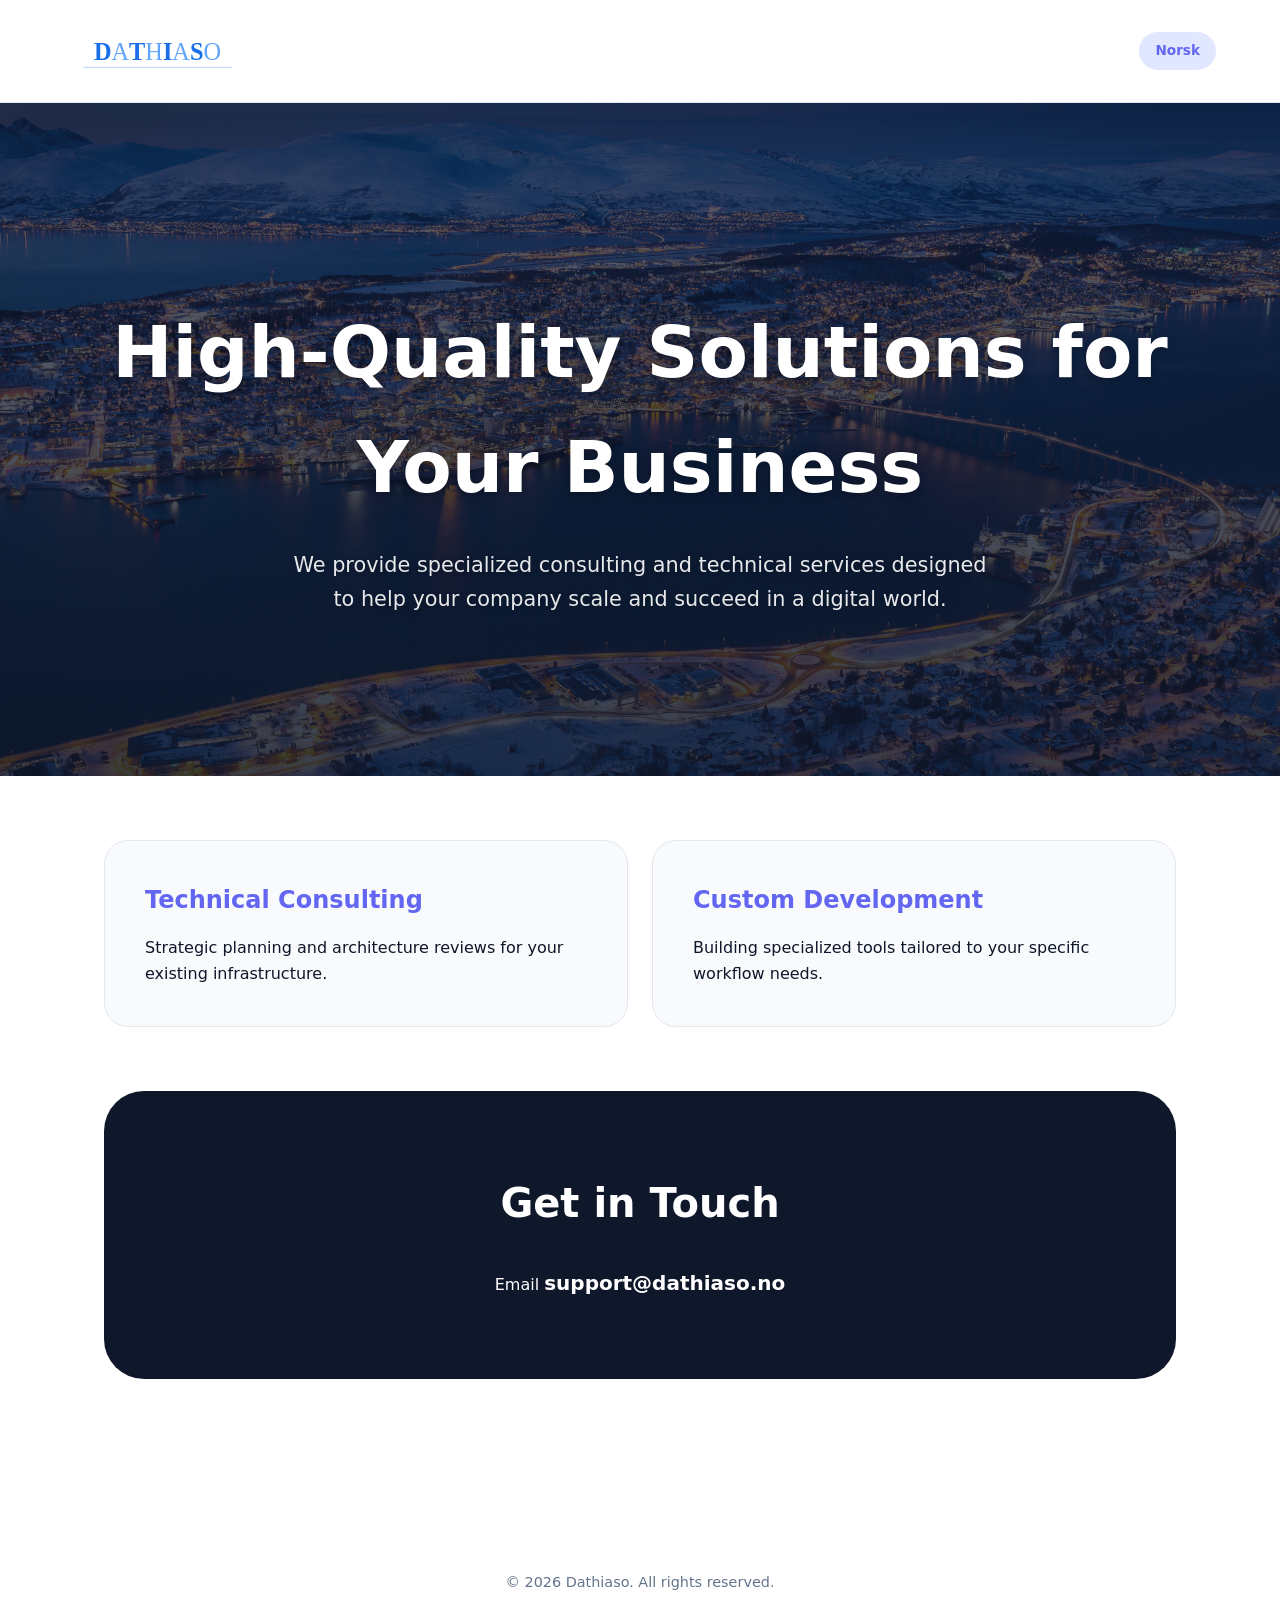
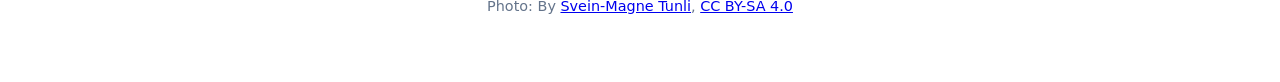
<file: index.html>
<!DOCTYPE html>
<html lang="no">
<head>
    <meta charset="UTF-8">
    <title>Dathiaso</title>
    <script>
        // Detection logic
        const lang = navigator.language || navigator.userLanguage;
        // If English is detected, go to /en/, otherwise default to Norwegian /no/
        if (lang.startsWith('en')) {
            window.location.href = "/en/";
        } else {
            window.location.href = "/no/";
        }
    </script>
</head>
<body>
    <p>Sender deg videre... / Redirecting...</p>
    <p><a href="/no/">Norsk</a> | <a href="/en/">English</a></p>
</body>
</html>
</file>
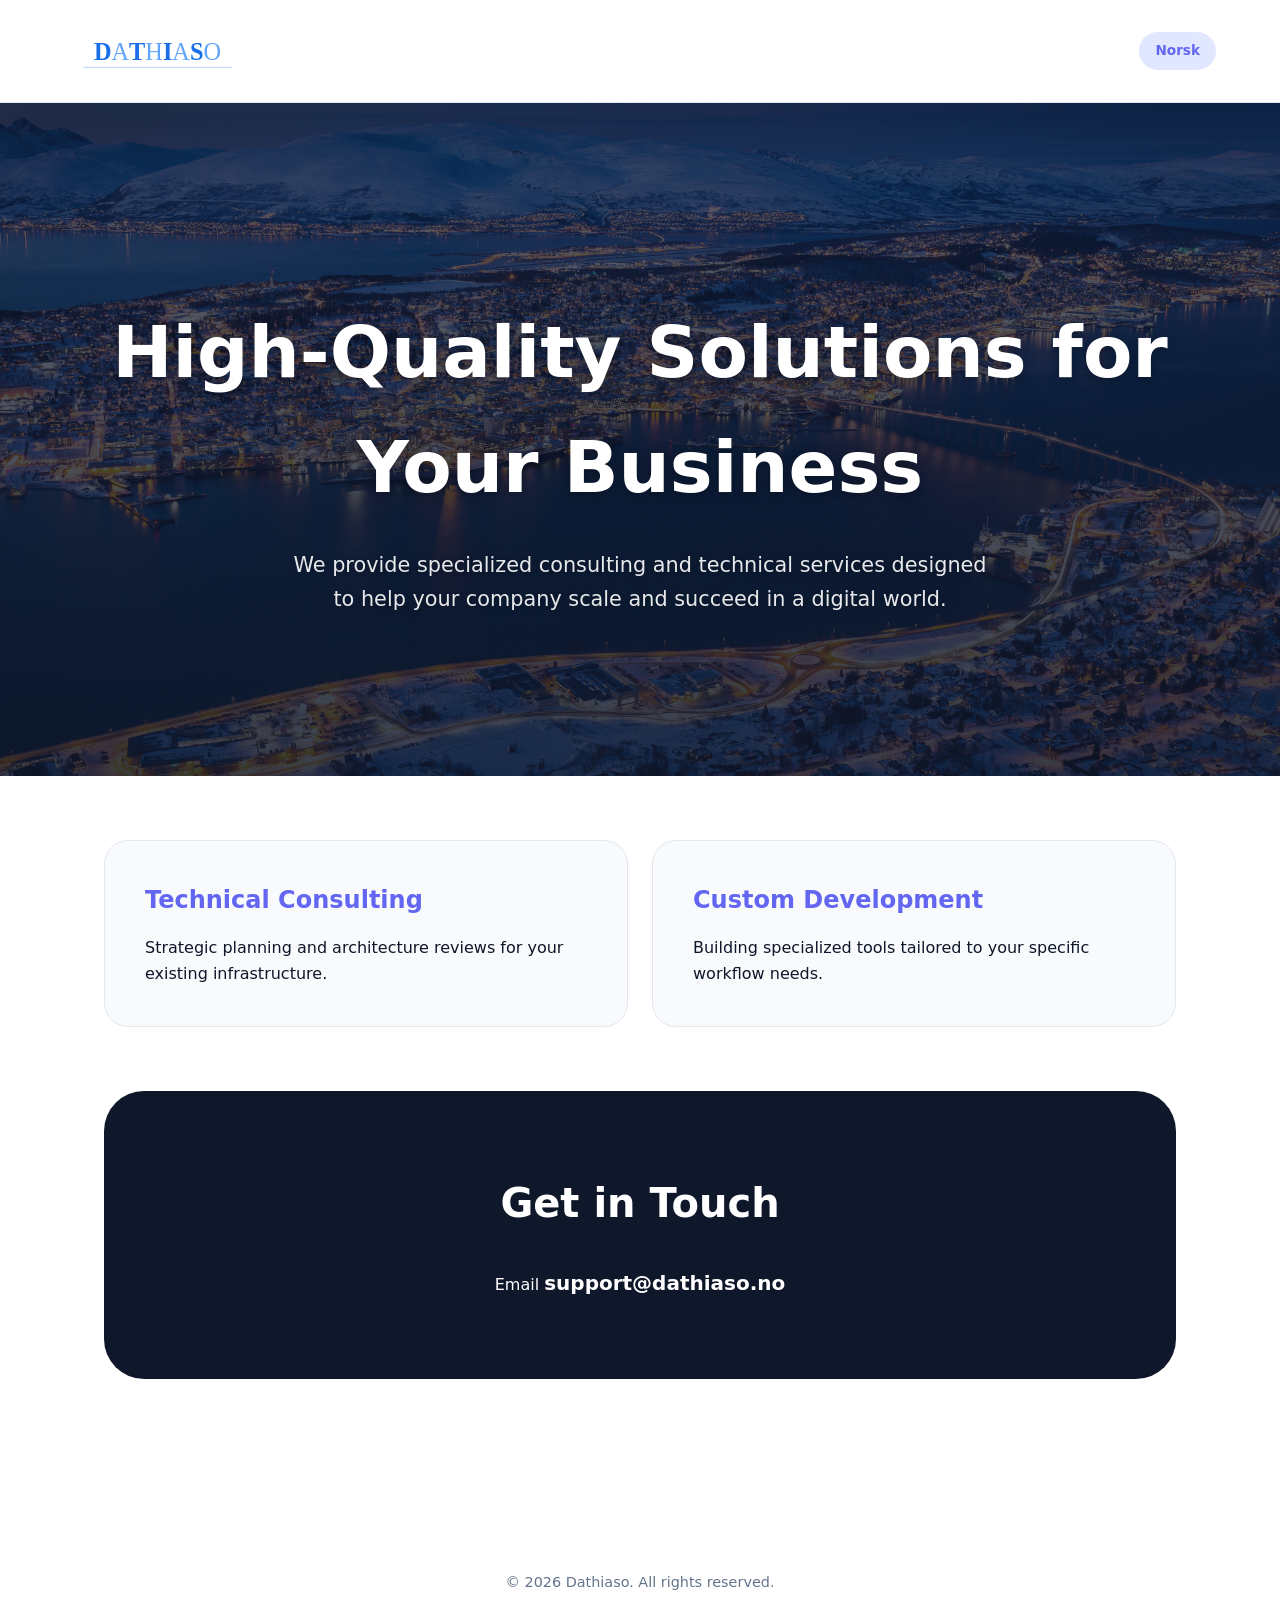
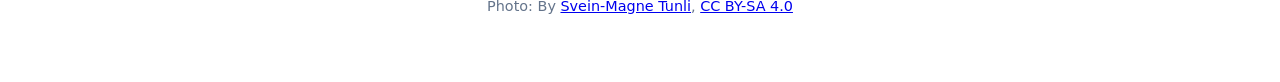
<file: en/index.html>
<!DOCTYPE html>
<html lang="en">
<head>
    <meta charset="UTF-8">
    <meta name="viewport" content="width=device-width, initial-scale=1.0">
    <title>Dathiaso | English</title>
    <link rel="stylesheet" href="../style.css">
    <link rel="alternate" hreflang="no" href="https://www.dathiaso.no/no/" />
    <link rel="alternate" hreflang="en" href="https://www.dathiaso.no/en/" />
</head>
<body>

<header>
    <a href="/" class="logo-link">
        <img src="../assets/dathiaso_logo.svg" alt="Dathiaso" class="logo-img">
    </a>
    <a href="/no/" class="lang-switch">Norsk</a>
</header>

<main>
    <section class="hero">
        <h1>High-Quality Solutions for Your Business</h1>
        <p>We provide specialized consulting and technical services designed to help your company scale and succeed in a digital world.</p>
        

    </section>

    <div class="container">
        <div class="services-grid">
            <div class="service-card">
                <h3>Technical Consulting</h3>
                <p>Strategic planning and architecture reviews for your existing infrastructure.</p>
            </div>
            <div class="service-card">
                <h3>Custom Development</h3>
                <p>Building specialized tools tailored to your specific workflow needs.</p>
            </div>
        </div>

        <section class="contact-section">
            <h2>Get in Touch</h2>
            <div class="contact-details">
                <div class="contact-item">
                    <span>Email</span>
                    <a href="mailto:support@dathiaso.no" class="contact-link">support@dathiaso.no</a>
                </div>
            </div>
        </section>
    </div>
</main>

<footer>
    <p>&copy; 2026 Dathiaso. All rights reserved.</p>
            <div class="photo-credit">
            Photo: By <a href="//commons.wikimedia.org/wiki/User:Smtunli">Svein-Magne Tunli</a>, <a href="https://creativecommons.org/licenses/by-sa/4.0">CC BY-SA 4.0</a>
        </div>
</footer>

</body>
</html>
</file>
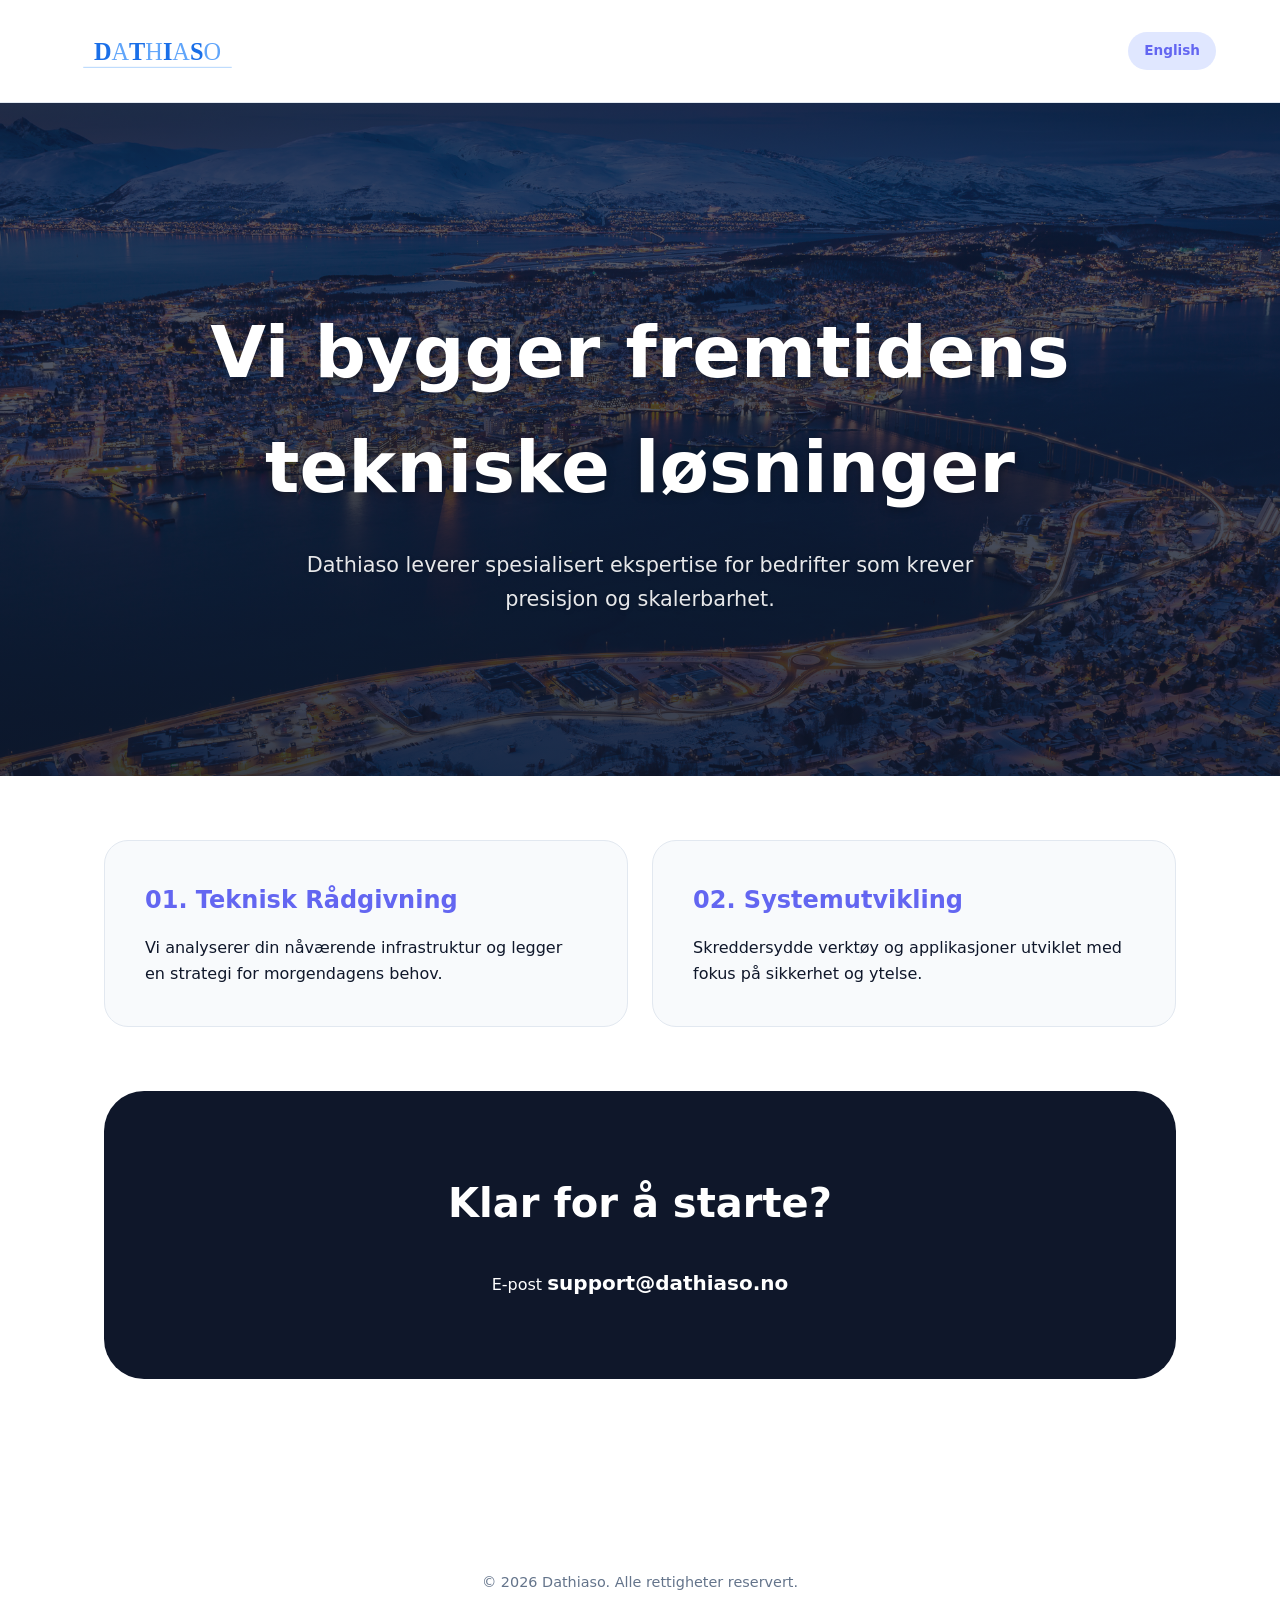
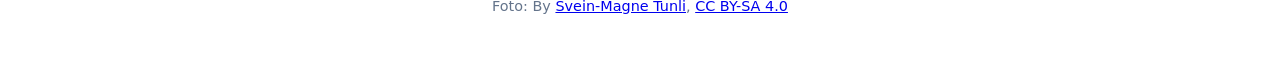
<file: no/index.html>
<!DOCTYPE html>
<html lang="no">
<head>
    <meta charset="UTF-8">
    <meta name="viewport" content="width=device-width, initial-scale=1.0">
    <title>Dathiaso | Norsk</title>
    <link rel="stylesheet" href="../style.css">
    <link rel="alternate" hreflang="no" href="https://www.dathiaso.no/no/" />
    <link rel="alternate" hreflang="en" href="https://www.dathiaso.no/en/" />
</head>
<body>

<header>
    <a href="/" class="logo-link">
        <img src="../assets/dathiaso_logo.svg" alt="Dathiaso" class="logo-img">
    </a>
    <a href="/en/" class="lang-switch">English</a>
</header>

<main>
    <section class="hero">
        <h1>Vi bygger fremtidens tekniske løsninger</h1>
        <p>Dathiaso leverer spesialisert ekspertise for bedrifter som krever presisjon og skalerbarhet.</p>
        

    </section>

    <div class="container">
        <div class="services-grid">
            <div class="service-card">
                <h3>01. Teknisk Rådgivning</h3>
                <p>Vi analyserer din nåværende infrastruktur og legger en strategi for morgendagens behov.</p>
            </div>
            <div class="service-card">
                <h3>02. Systemutvikling</h3>
                <p>Skreddersydde verktøy og applikasjoner utviklet med fokus på sikkerhet og ytelse.</p>
            </div>
        </div>

        <section class="contact-section">
            <h2>Klar for å starte?</h2>
            <div class="contact-details">
                <div class="contact-item">
                    <span>E-post</span>
                    <a href="mailto:support@dathiaso.no" class="contact-link">support@dathiaso.no</a>
                </div>
            </div>
        </section>
    </div>
</main>

<footer>
    <p>&copy; 2026 Dathiaso. Alle rettigheter reservert.</p>
            <div class="photo-credit">
            Foto: By <a href="//commons.wikimedia.org/wiki/User:Smtunli">Svein-Magne Tunli</a>, <a href="https://creativecommons.org/licenses/by-sa/4.0">CC BY-SA 4.0</a>
        </div>
</footer>

</body>
</html>
</file>
<file: style.css>
/* 2026 Modern Design Variables */
:root {
    --bg: #ffffff;
    --accent: #6366f1; /* Indigo */
    --accent-soft: #e0e7ff;
    --text-main: #0f172a;
    --text-muted: #64748b;
    --glass: rgba(255, 255, 255, 0.7);
    --card-bg: #f8fafc;
    --border: #e2e8f0;
}

* { box-sizing: border-box; margin: 0; padding: 0; }

body {
    font-family: 'Inter', system-ui, -apple-system, sans-serif;
    background-color: var(--bg);
    color: var(--text-main);
    line-height: 1.6;
    overflow-x: hidden;
}

/* Glassmorphism Header */
header {
    position: sticky;
    top: 0;
    z-index: 100;
    background: var(--glass);
    backdrop-filter: blur(12px);
    -webkit-backdrop-filter: blur(12px);
    border-bottom: 1px solid var(--border);
    padding: 1rem 5%;
    display: flex;
    justify-content: space-between;
    align-items: center;
}

.logo-img {
    /* Changed from 40px to 70px */
    height: 70px; 
    width: auto;
    display: block;
    transition: transform 0.3s ease;
}

/* Pro Tip: If the logo feels TOO big on a small phone, 
   add this to keep it balanced for mobile users: 
*/
@media (max-width: 600px) {
    .logo-img {
        height: 50px; 
    }
}

.lang-switch {
    text-decoration: none;
    font-weight: 600;
    color: var(--accent);
    padding: 0.5rem 1rem;
    border-radius: 99px;
    background: var(--accent-soft);
    font-size: 0.85rem;
    transition: all 0.3s ease;
}

.lang-switch:hover { background: var(--accent); color: white; }

/* Updated Hero with Background Image */
.hero {
    position: relative;
    padding: 12rem 5% 10rem; /* Increased padding for more "drama" */
    text-align: center;
    
    /* This adds a dark tint over the image so your text is readable */
    background: linear-gradient(rgba(15, 23, 42, 0.65), rgba(15, 23, 42, 0.85)), 
                url('../assets/tromso-bg.jpg');
    
    background-size: cover;
    background-position: center;
    background-attachment: fixed; /* This creates a subtle parallax scroll effect */
    
    color: white; /* Force text to white for the dark background */
    margin-bottom: 4rem;
}

/* Update Hero Text for Dark Background */
.hero h1 {
    font-size: clamp(2.5rem, 8vw, 4.5rem);
    font-weight: 800;
    margin-bottom: 1.5rem;
    color: white; /* Overriding the previous indigo gradient for better contrast */
    background: none;
    -webkit-text-fill-color: initial;
    text-shadow: 0 2px 10px rgba(0,0,0,0.3);
}

.hero p {
    font-size: 1.3rem;
    color: rgba(255, 255, 255, 0.9); /* Slightly transparent white */
    max-width: 700px;
    margin: 0 auto;
    text-shadow: 0 1px 5px rgba(0,0,0,0.2);
}

/* Ensure credit doesn't overlap text on small mobile screens */
@media (max-width: 600px) {
    .photo-credit {
        position: static;
        margin-top: 20px;
        text-align: center;
        width: 100%;
    }
}
/* Modern Bento-Style Grid */
.container { padding: 0 5% 8rem; max-width: 1200px; margin: 0 auto; }

.services-grid {
    display: grid;
    grid-template-columns: repeat(auto-fit, minmax(320px, 1fr));
    gap: 1.5rem;
    margin-top: 4rem;
}

.service-card {
    background: var(--card-bg);
    border: 1px solid var(--border);
    padding: 2.5rem;
    border-radius: 24px;
    transition: all 0.4s cubic-bezier(0.175, 0.885, 0.32, 1.275);
}

.service-card:hover {
    background: white;
    transform: translateY(-8px);
    box-shadow: 0 20px 40px rgba(0,0,0,0.05);
    border-color: var(--accent);
}

.service-card h3 {
    font-size: 1.5rem;
    margin-bottom: 1rem;
    color: var(--accent);
}

/* Minimalist Contact Section */
.contact-section {
    background: var(--text-main);
    color: white;
    padding: 5rem 5%;
    border-radius: 40px;
    text-align: center;
    margin-top: 4rem;
}

.contact-section h2 { font-size: 2.5rem; margin-bottom: 2rem; }

.contact-details {
    display: flex;
    justify-content: center;
    align-items: center;
    flex-direction: column;
}

.contact-item {
    text-align: center;
}

.contact-link {
    color: white;
    text-decoration: none;
    font-weight: 600;
    font-size: 1.25rem;
    transition: color 0.2s ease;
}

.contact-link:hover {
    color: var(--accent);
}

footer {
    padding: 4rem 5%;
    text-align: center;
    font-size: 0.9rem;
    color: var(--text-muted);
}
</file>
